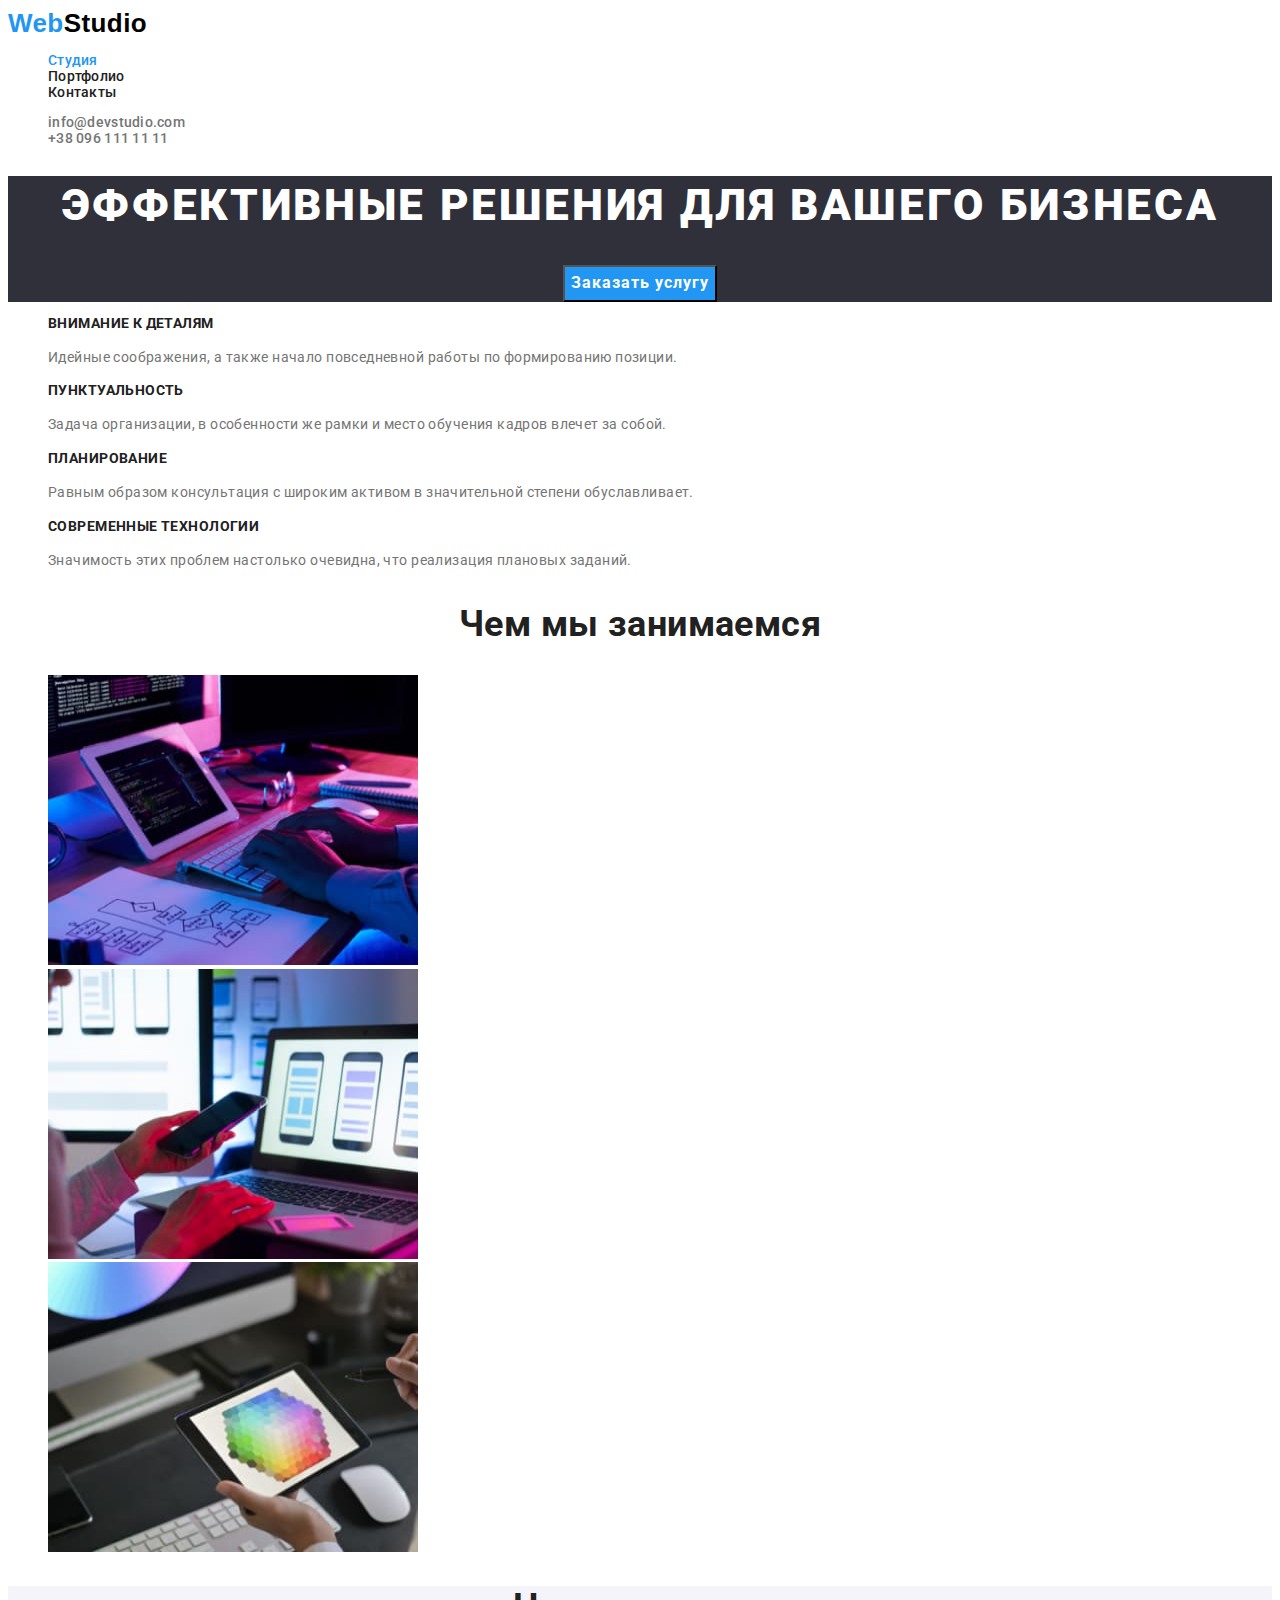
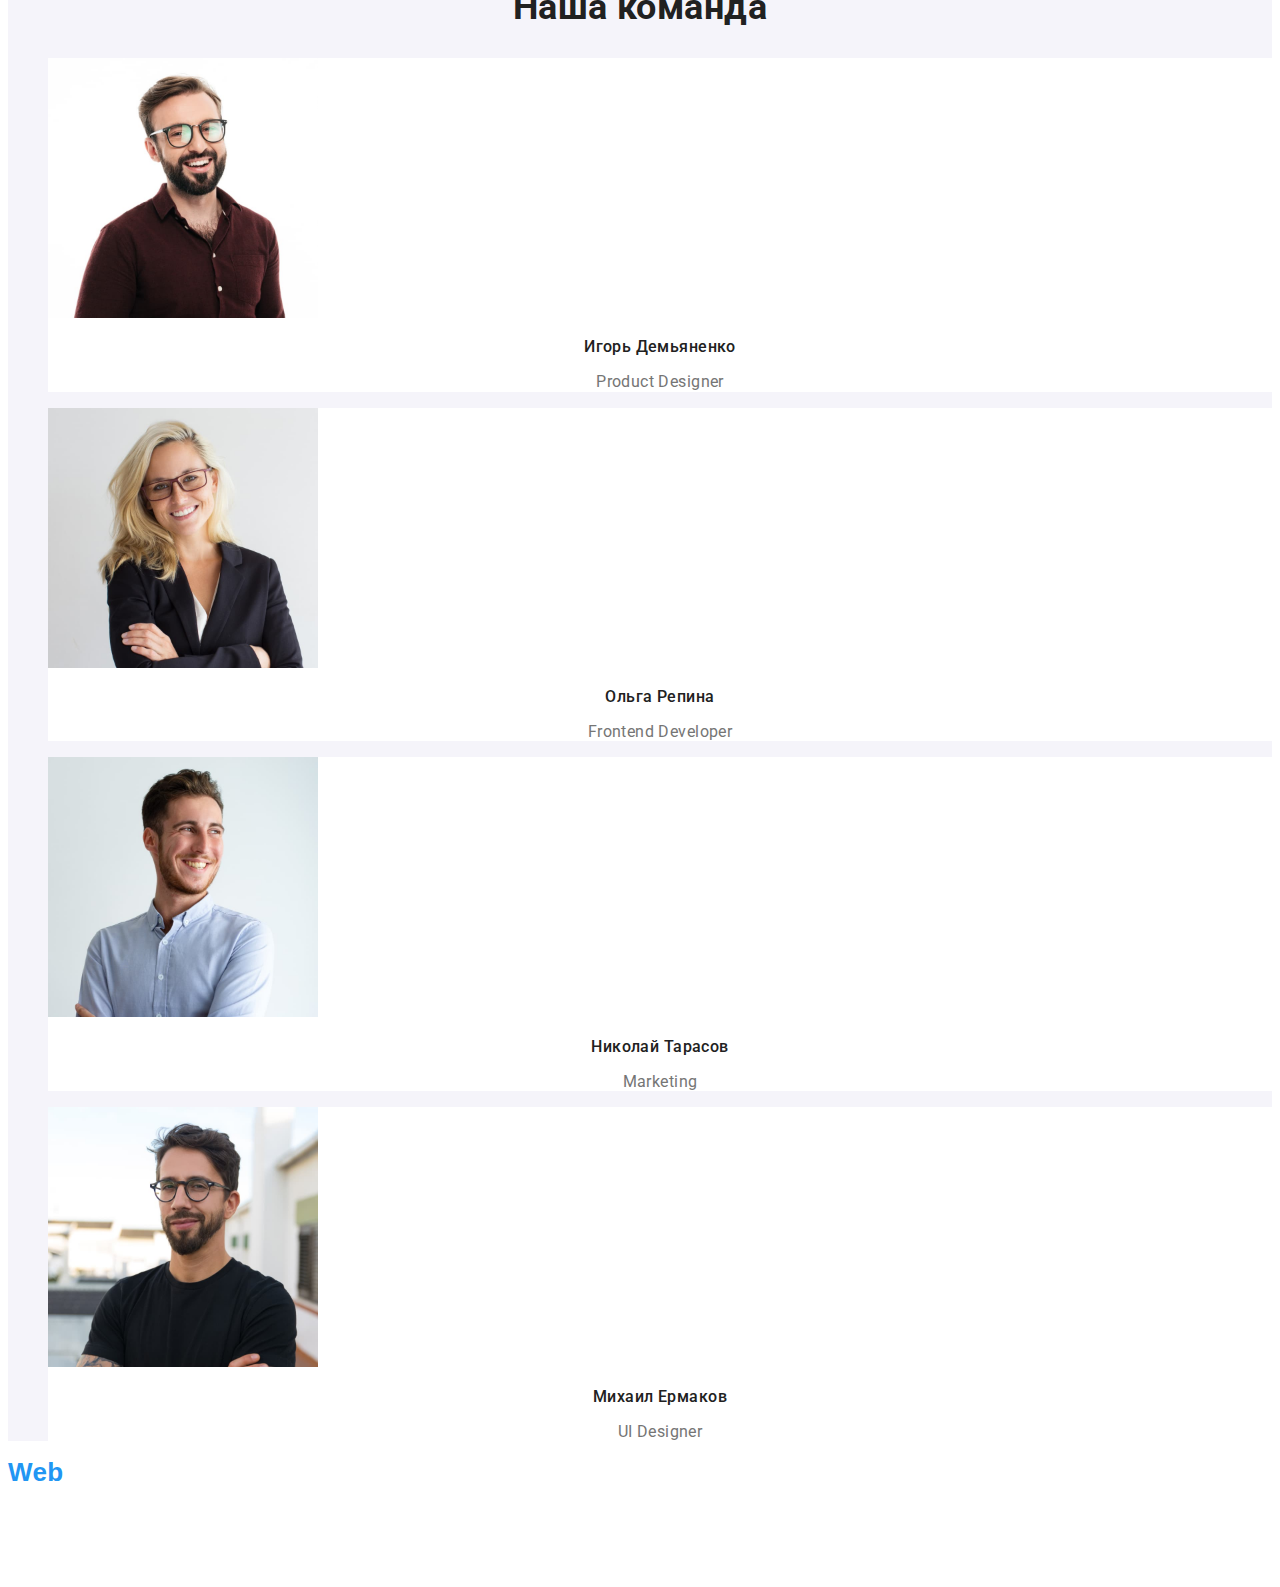
<file: index.html>
<!DOCTYPE html>
<html lang="ru">
  <head>
    <meta charset="UTF-8" />
    <meta http-equiv="X-UA-Compatible" content="IE=edge" />
    <meta name="viewport" content="width=device-width, initial-scale=1.0" />
    <link rel="preconnect" href="https://fonts.gstatic.com" />
    <link
      href="https://fonts.googleapis.com/css2?family=Raleway:wght@700&family=Roboto:wght@400;500;700;900&display=swap"
      rel="stylesheet"
    />
    <link
      rel="stylesheet"
      href="https://cdnjs.cloudflare.com/ajax/libs/modern-normalize/1.1.0/modern-normalize.min.css"
      integrity="sha512-wpPYUAdjBVSE4KJnH1VR1HeZfpl1ub8YT/NKx4PuQ5NmX2tKuGu6U/JRp5y+Y8XG2tV+wKQpNHVUX03MfMFn9Q=="
      crossorigin="anonymous"
      referrerpolicy="no-referrer"
    />
    <link rel="stylesheet" href="./css/styles.css" />
    <title>Студия</title>
  </head>
  <body>
    <header>
      <nav class="nav">
        <a class="logo link" href="./index.html" lang="en"
          ><span class="logo-span">Web</span>Studio</a
        >
        <ul class="nav-site list">
          <li class="nav-site-item">
            <a class="nav-site-link link current" href="./index.html">Студия</a>
          </li>
          <li class="nav-site-item">
            <a class="nav-site-link link" href="./portfolio.html">Портфолио</a>
          </li>
          <li class="nav-site-item">
            <a class="nav-site-link link" href="">Контакты</a>
          </li>
        </ul>
      </nav>
      <ul class="nav-contact list">
        <li class="nav-contact-item">
          <a class="nav-contact-link link" href="mailto:info@devstudio.com">info@devstudio.com</a>
        </li>
        <li class="nav-contact-item">
          <a class="nav-contact-link link" href="tel:00380961111111">+38 096 111 11 11</a>
        </li>
      </ul>
    </header>
    <main>
      <!--HERO-->
      <section class="hero-section">
        <h1 class="hero-title">Эффективные решения для вашего бизнеса</h1>
        <button class="hero-btn" type="button">Заказать услугу</button>
      </section>
      <!--FEATURES-->
      <section class="features-section">
        <!--h2 for this section must be hidden via css-->
        <h2 class="features-title" hidden>Особенности</h2>
        <ul class="features-list list">
          <li class="features-list-item">
            <h3 class="features-list-subtitle">Внимание к деталям</h3>
            <p class="features-list-description">
              Идейные соображения, а также начало повседневной работы по формированию позиции.
            </p>
          </li>
          <li class="features-list-item">
            <h3 class="features-list-subtitle">Пунктуальность</h3>
            <p class="features-list-description">
              Задача организации, в особенности же рамки и место обучения кадров влечет за собой.
            </p>
          </li>
          <li class="features-list-item">
            <h3 class="features-list-subtitle">Планирование</h3>
            <p class="features-list-description">
              Равным образом консультация с широким активом в значительной степени обуславливает.
            </p>
          </li>
          <li class="features-list-item">
            <h3 class="features-list-subtitle">Современные технологии</h3>
            <p class="features-list-description">
              Значимость этих проблем настолько очевидна, что реализация плановых заданий.
            </p>
          </li>
        </ul>
      </section>
      <!--WHAT WE DO-->
      <section class="what-we-do-section">
        <h2 class="what-we-do-title">Чем мы занимаемся</h2>
        <ul class="what-we-do-list list">
          <li class="what-we-do-list-item">
            <img
              class="what-we-do-image-1"
              src="./images/studio/what_we_do/img_1.jpg"
              alt="программист набирает код"
              width="370"
              height="290"
            />
          </li>
          <li class="what-we-do-list-item">
            <img
              class="what-we-do-image-2"
              src="./images/studio/what_we_do/img_2.jpg"
              alt="дизайнер выбирает макет мобильной страницы"
              width="370"
              height="290"
            />
          </li>
          <li class="what-we-do-list-item">
            <img
              class="what-we-do-image-1"
              src="./images/studio/what_we_do/img_3.jpg"
              alt="дизайнер выбирает цвет из палитры"
              width="370"
              height="290"
            />
          </li>
        </ul>
      </section>
      <!--TEAM-->
      <section class="team-section">
        <h2 class="team-title">Наша команда</h2>
        <ul class="team-list list">
          <li class="team-list-item">
            <img
              class="team-image-1"
              src="./images/studio/team/ihor.jpg"
              alt="улыбающийся мужчина"
              width="270"
              height="260"
            />
            <h3 class="team-subtitle">Игорь Демьяненко</h3>
            <p class="team-description" lang="en">Product Designer</p>
          </li>
          <li class="team-list-item">
            <img
              class="team-image-2"
              src="./images/studio/team/olga.jpg"
              alt="улыбающаяся девушка"
              width="270"
              height="260"
            />
            <h3 class="team-subtitle">Ольга Репина</h3>
            <p class="team-description" lang="en">Frontend Developer</p>
          </li>
          <li class="team-list-item">
            <img
              class="team-image-3"
              src="./images/studio/team/nikolai.jpg"
              alt="улыбающийся мужчина"
              width="270"
              height="260"
            />
            <h3 class="team-subtitle">Николай Тарасов</h3>
            <p class="team-description" lang="en">Marketing</p>
          </li>
          <li class="team-list-item">
            <img
              class="team-image-4"
              src="./images/studio/team/mykhail.jpg"
              alt="улыбающийся мужчина"
              width="270"
              height="260"
            />
            <h3 class="team-subtitle">Михаил Ермаков</h3>
            <p class="team-description" lang="en">UI Designer</p>
          </li>
        </ul>
      </section>
    </main>
    <footer>
      <a class="logo link" href="./index.html" lang="en"
        ><span class="logo-span">Web</span><span class="logo-footer-span">Studio</span></a
      >
      <address>
        <ul class="address list">
          <li class="address-item">
            <a
              class="address-map link"
              href="https://goo.gl/maps/WBp1z51C1kAFo6pN6"
              target="_blank"
              rel="noopener noreferrer"
              >г. Киев, пр-т Леси Украинки, 26</a
            >
          </li>
          <li class="address-item">
            <a class="address-mail link" href="mailto:info@devstudio.com">info@devstudio.com</a>
          </li>
          <li class="address-item">
            <a class="address-tel link" href="tel:00380961111111">+38 096 111 11 11</a>
          </li>
        </ul>
      </address>
    </footer>
  </body>
</html>
</file>
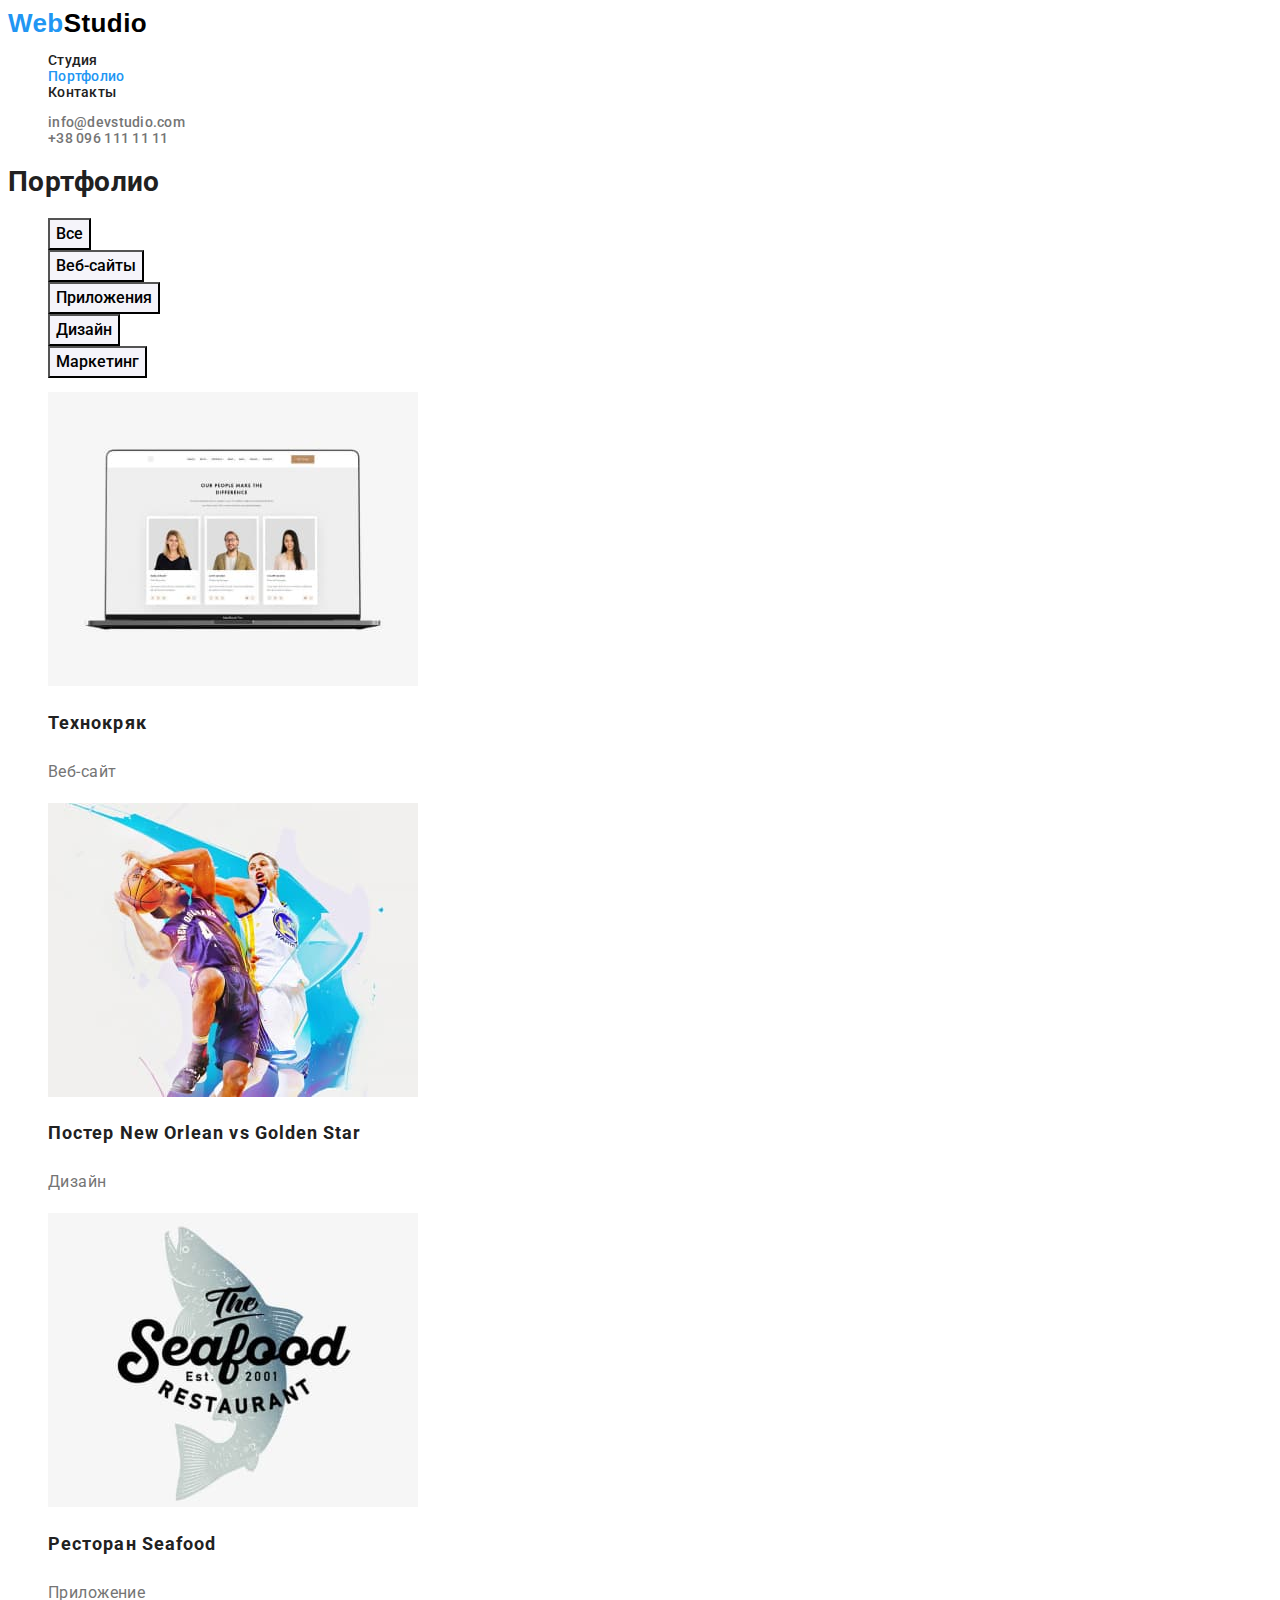
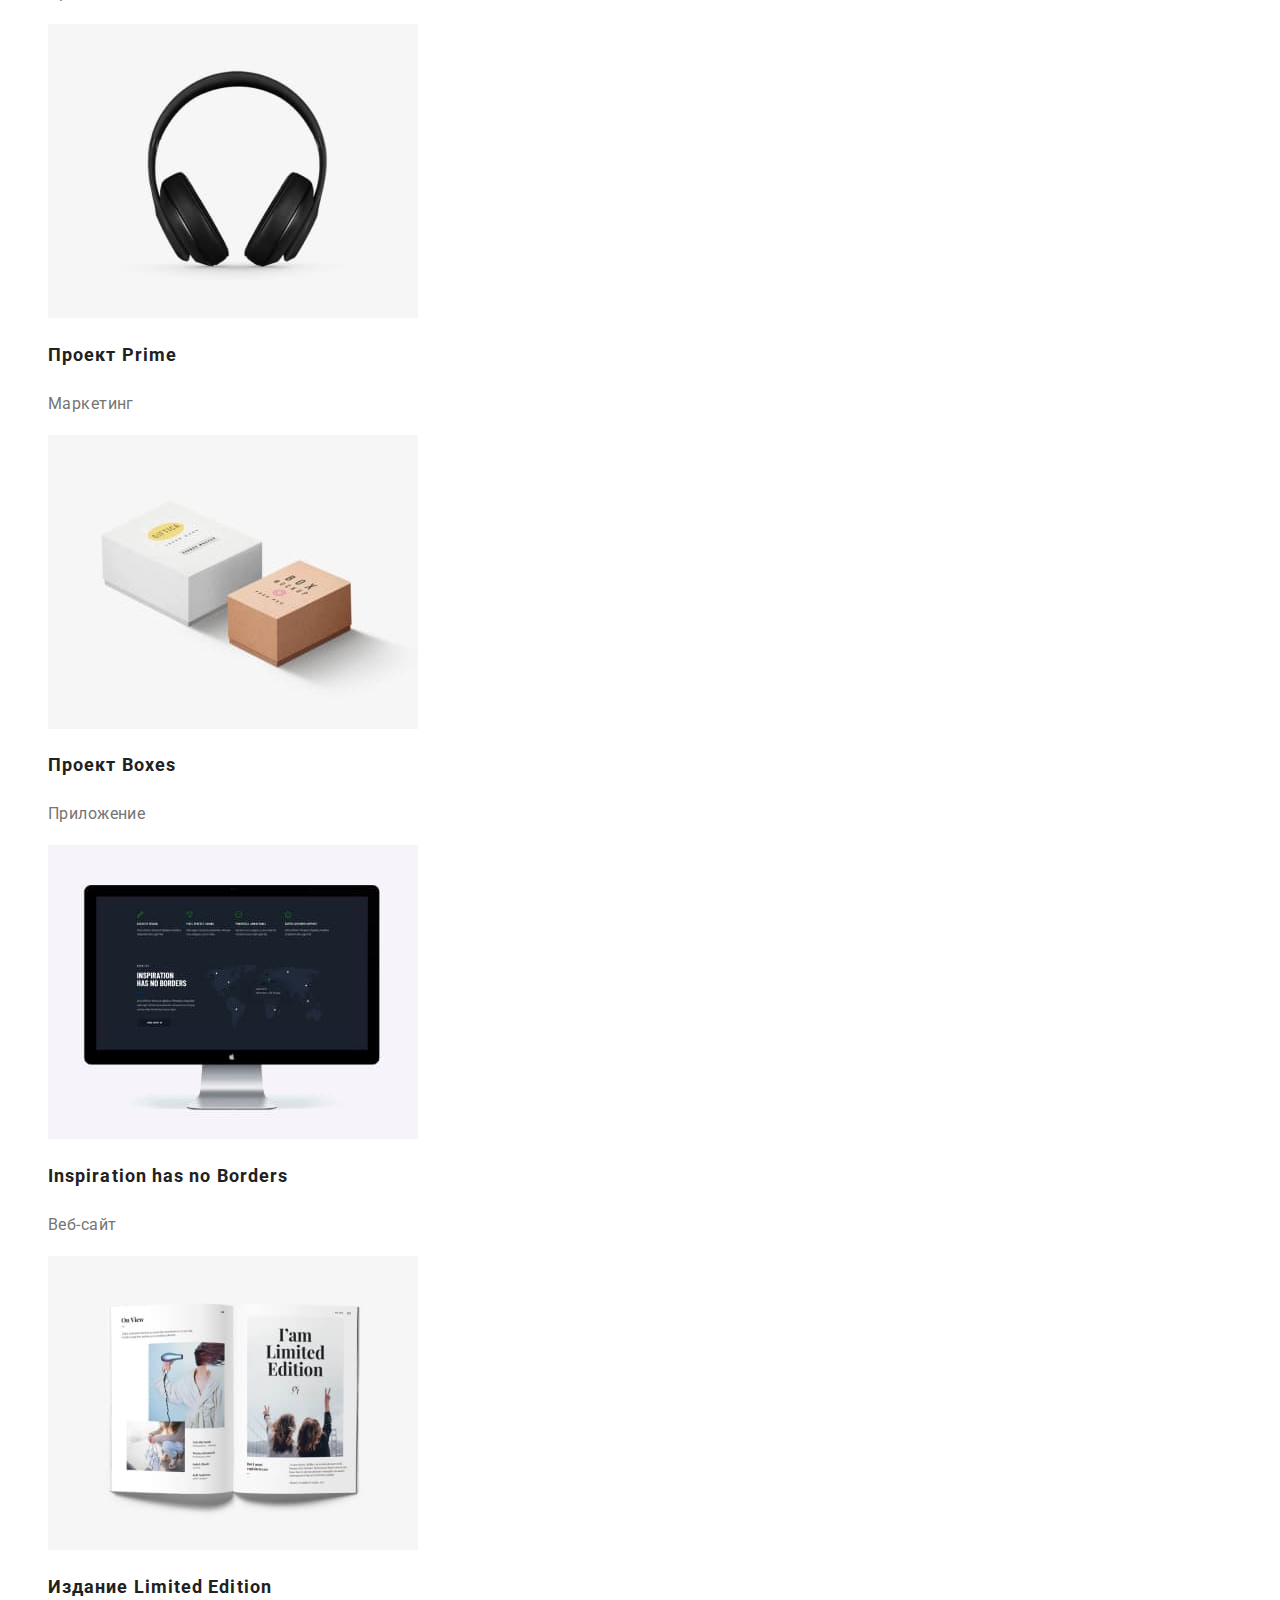
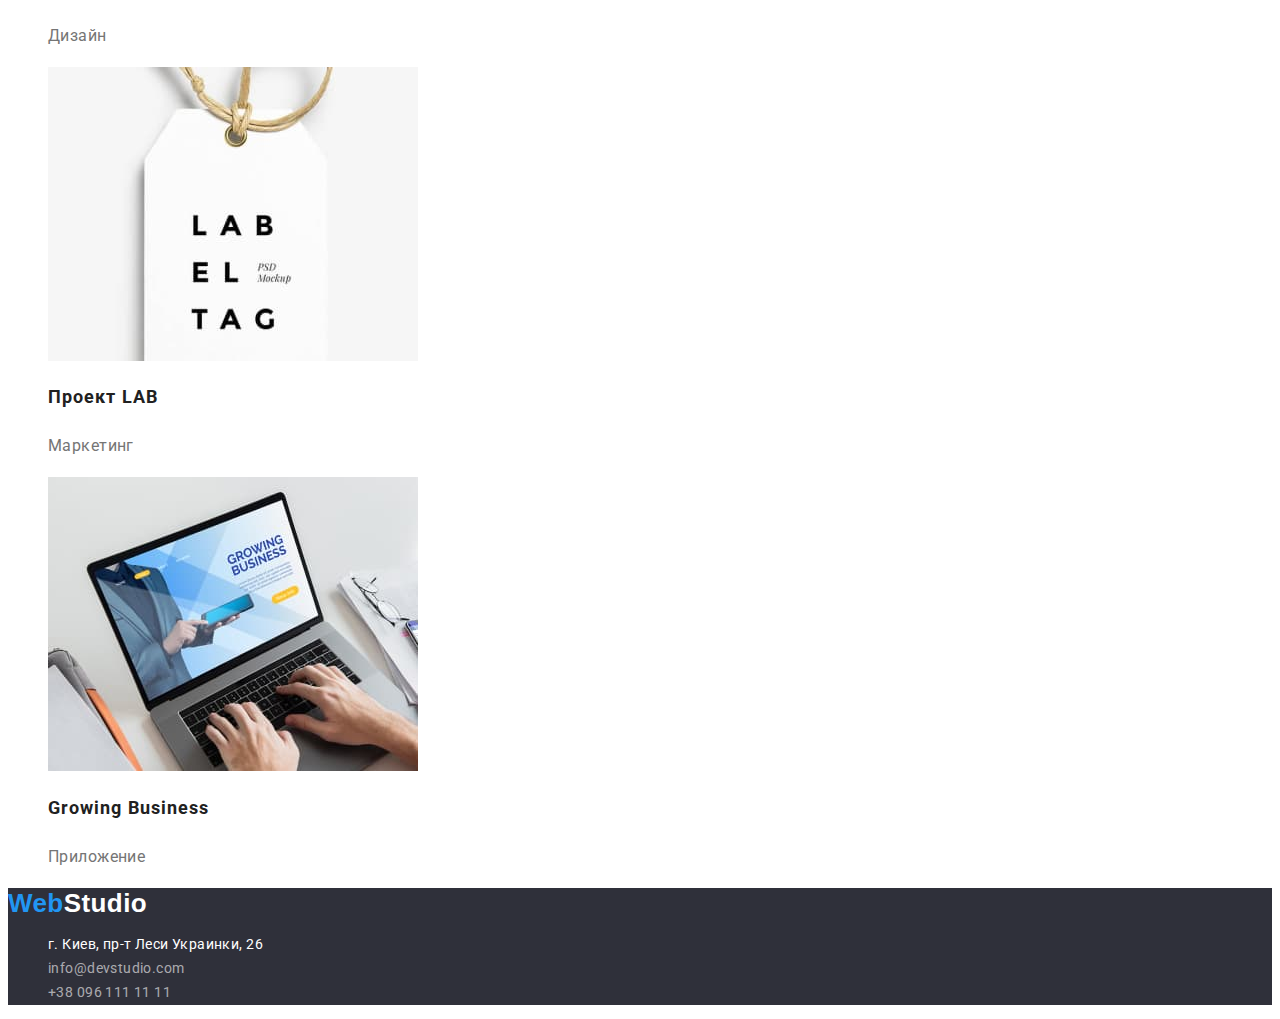
<file: portfolio.html>
<!DOCTYPE html>
<html lang="ru">
  <head>
    <meta charset="UTF-8" />
    <meta http-equiv="X-UA-Compatible" content="IE=edge" />
    <meta name="viewport" content="width=device-width, initial-scale=1.0" />
    <link rel="preconnect" href="https://fonts.gstatic.com" />
    <link
      href="https://fonts.googleapis.com/css2?family=Raleway:wght@700&family=Roboto:wght@400;500;700;900&display=swap"
      rel="stylesheet"
    />
    <link
      rel="stylesheet"
      href="https://cdnjs.cloudflare.com/ajax/libs/modern-normalize/1.1.0/modern-normalize.min.css"
      integrity="sha512-wpPYUAdjBVSE4KJnH1VR1HeZfpl1ub8YT/NKx4PuQ5NmX2tKuGu6U/JRp5y+Y8XG2tV+wKQpNHVUX03MfMFn9Q=="
      crossorigin="anonymous"
      referrerpolicy="no-referrer"
    />
    <link rel="stylesheet" href="./css/styles.css" />
    <title>Портфолио</title>
  </head>
  <body>
    <header>
      <nav class="nav">
        <a class="logo link" href="./index.html" lang="en"
          ><span class="logo-span">Web</span>Studio</a
        >
        <ul class="nav-site list">
          <li class="nav-site-item">
            <a class="nav-site-link link" href="./index.html">Студия</a>
          </li>
          <li class="nav-site-item">
            <a class="nav-site-link link current" href="./portfolio.html">Портфолио</a>
          </li>
          <li class="nav-site-item">
            <a class="nav-site-link link" href="">Контакты</a>
          </li>
        </ul>
      </nav>
      <ul class="nav-contact list">
        <li class="nav-contact-item">
          <a class="nav-contact-link link" href="mailto:info@devstudio.com">info@devstudio.com</a>
        </li>
        <li class="nav-contact-item">
          <a class="nav-contact-link link" href="tel:00380961111111">+38 096 111 11 11</a>
        </li>
      </ul>
    </header>
    <main>
      <!-- PORTFOLIO -->
      <section class="portfolio-section">
        <!--h1 for this section must be hidden via css-->
        <h1 class="portfolio-title">Портфолио</h1>
        <div class="filter">
          <ul class="portfolio-filter list">
            <li class="portfolio-filter-item">
              <button class="portfolio-filter-btn" type="button">Все</button>
            </li>
            <li class="portfolio-filter-item">
              <button class="portfolio-filter-btn" type="button">Веб-сайты</button>
            </li>
            <li class="portfolio-filter-item">
              <button class="portfolio-filter-btn" type="button">Приложения</button>
            </li>
            <li class="portfolio-filter-item">
              <button class="portfolio-filter-btn" type="button">Дизайн</button>
            </li>
            <li class="portfolio-filter-item">
              <button class="portfolio-filter-btn" type="button">Маркетинг</button>
            </li>
          </ul>
        </div>
        <div class="works">
          <ul class="portfolio-works list">
            <li class="portfolio-works-item">
              <img
                class="portfolio-works-image"
                src="./images/portfolio/img_1.jpg"
                alt="ноутбук с открытым веб-сайтом"
                width="370"
                height="294"
              />
              <h2 class="portfolio-works-subtitle">Технокряк</h2>
              <p class="portfolio-works-description">Веб-сайт</p>
            </li>
            <li class="portfolio-works-item">
              <img
                class="portfolio-works-image"
                src="./images/portfolio/img_2.jpg"
                alt="баскетболисты играют"
                width="370"
                height="294"
              />
              <h2 class="portfolio-works-subtitle">
                Постер <span lang="en">New Orlean vs Golden Star</span>
              </h2>
              <p class="portfolio-works-description">Дизайн</p>
            </li>
            <li class="portfolio-works-item">
              <img
                class="portfolio-works-image"
                src="./images/portfolio/img_3.jpg"
                alt="логотип ресторана с рыбой"
                width="370"
                height="294"
              />
              <h2 class="portfolio-works-subtitle">Ресторан <span lang="en">Seafood</span></h2>
              <p class="portfolio-works-description">Приложение</p>
            </li>
            <li class="portfolio-works-item">
              <img
                class="portfolio-works-image"
                src="./images/portfolio/img_4.jpg"
                alt="наушники"
                width="370"
                height="294"
              />
              <h2 class="portfolio-works-subtitle">Проект <span lang="en">Prime</span></h2>
              <p class="portfolio-works-description">Маркетинг</p>
            </li>
            <li class="portfolio-works-item">
              <img
                class="portfolio-works-image"
                src="./images/portfolio/img_5.jpg"
                alt="две картонные коробки"
                width="370"
                height="294"
              />
              <h2 class="portfolio-works-subtitle">Проект <span lang="en">Boxes</span></h2>
              <p class="portfolio-works-description">Приложение</p>
            </li>
            <li class="portfolio-works-item">
              <img
                class="portfolio-works-image"
                src="./images/portfolio/img_6.jpg"
                alt="десктоп с открытым веб-сайтом"
                width="370"
                height="294"
              />
              <h2 class="portfolio-works-subtitle" lang="en">Inspiration has no Borders</h2>
              <p class="portfolio-works-description">Веб-сайт</p>
            </li>
            <li class="portfolio-works-item">
              <img
                class="portfolio-works-image"
                src="./images/portfolio/img_7.jpg"
                alt="открытая книга"
                width="370"
                height="294"
              />
              <h2 class="portfolio-works-subtitle">
                Издание <span lang="en">Limited Edition</span>
              </h2>
              <p class="portfolio-works-description">Дизайн</p>
            </li>
            <li class="portfolio-works-item">
              <img
                class="portfolio-works-image"
                src="./images/portfolio/img_8.jpg"
                alt="бирка"
                width="370"
                height="294"
              />
              <h2 class="portfolio-works-subtitle">Проект <span lang="en">LAB</span></h2>
              <p class="portfolio-works-description">Маркетинг</p>
            </li>
            <li class="portfolio-works-item">
              <img
                class="portfolio-works-image"
                src="./images/portfolio/img_9.jpg"
                alt="мужские руки на ноутбуке с открытым веб-сайтом"
                width="370"
                height="294"
              />
              <h2 class="portfolio-works-subtitle" lang="en">Growing Business</h2>
              <p class="portfolio-works-description">Приложение</p>
            </li>
          </ul>
        </div>
      </section>
    </main>
    <footer class="footer">
      <a class="logo link" href="./index.html" lang="en"
        ><span class="logo-span">Web</span><span class="logo-footer-span">Studio</span></a
      >
      <address>
        <ul class="address list">
          <li class="address-item">
            <a
              class="address-map link"
              href="https://goo.gl/maps/WBp1z51C1kAFo6pN6"
              target="_blank"
              rel="noopener noreferrer"
              >г. Киев, пр-т Леси Украинки, 26</a
            >
          </li>
          <li class="address-item">
            <a class="address-mail link" href="mailto:info@devstudio.com">info@devstudio.com</a>
          </li>
          <li class="address-item">
            <a class="address-tel link" href="tel:00380961111111">+38 096 111 11 11</a>
          </li>
        </ul>
      </address>
    </footer>
  </body>
</html>
</file>
<file: css/styles.css>
:root {
  --white-color: #ffffff;
  --black-color: #000000;
  --accent-color: #2196f3;
  --primary-text-color: #212121;
  --secondary-text-color: #757575;
  --primary-background-color: #f5f4fa;
  --secondary-background-color: #2f303a;
  --primary-font: 'roboto', sans-serif;
  --secondary-font: 'relaway', sans-serif;
}

body {
  font-family: var(--primary-font);
  font-size: 14px;
  letter-spacing: 0.03em;
  line-height: 1.19;
  color: var(--primary-text-color);
}

/* =========DROP STYLES========== */
.link {
  text-decoration: none;
}

.list {
  list-style: none;
}
/* =========END DROP STYLES========== */

/* ============HEADER============= */
/* =============LOGO============= */
.logo {
  font-family: var(--secondary-font);
  font-weight: 700;
  font-size: 26px;
  color: var(--black-color);
}

.logo-span {
  color: var(--accent-color);
}

.logo-footer-span {
  color: var(--white-color);
}
/* =============END LOGO============= */

/* ============NAVIGATION============== */
.nav-site,
.nav-contact {
  font-weight: 500;
  line-height: 1.14;
  letter-spacing: 0.02em;
}

.nav-site-link {
  color: inherit;
}

.current {
  color: var(--accent-color);
}

.nav-contact-link {
  color: var(--secondary-text-color);
}

.nav-site-link:hover,
.nav-site-link:focus,
.nav-contact-link:hover,
.nav-contact-link:focus {
  color: var(--accent-color);
}
/* ============END NAVIGATION============== */
/* ============END HEADER============= */

/* =============FOOTER============= */
.footer {
  background-color: var(--secondary-background-color);
}

.address {
  font-style: normal;
  line-height: 1.71;
}

.address-map {
  color: #ffffff;
}

.address-mail,
.address-tel {
  color: rgba(255, 255, 255, 0.6);
}

.address-item .link:hover,
.address-item .link:focus {
  color: var(--accent-color);
}
/* =============END FOOTER============= */

/* ==============HERO============== */
.hero-section {
  text-align: center;
  background-color: var(--secondary-background-color);
}

.hero-title {
  font-weight: 900;
  font-size: 44px;
  line-height: 1.36;
  letter-spacing: 0.06em;
  text-transform: uppercase;
  color: var(--white-color);
}

.hero-btn {
  font-family: inherit;
  font-weight: 700;
  font-size: 16px;
  line-height: 1.88;
  align-items: center;
  letter-spacing: 0.06em;
  color: var(--white-color);
  background-color: var(--accent-color);
  cursor: pointer;
}
/* =============END HERO============== */

/* =============FEATURES============ */
.features-list-subtitle {
  font-weight: bold;
  font-size: inherit;
  line-height: 1.14;
  text-transform: uppercase;
}

.features-list-description {
  line-height: 1.71;
  color: var(--secondary-text-color);
}
/* =============END FEATURES============ */

/* =============WHAT WE DO=========== */
.what-we-do-title {
  font-weight: bold;
  font-size: 36px;
  line-height: 1.17;
  text-align: center;
}
/* =============END WHAT WE DO=========== */

/* =============TEAM============ */
.team-section {
  background-color: var(--primary-background-color);
}

.team-title {
  font-weight: bold;
  font-size: 36px;
  line-height: 1.17;
  text-align: center;
}

.team-list-item {
  background-color: var(--white-color);
}

.team-subtitle {
  font-weight: 500;
  font-size: 16px;
  text-align: center;
}

.team-description {
  font-size: 16px;
  text-align: center;
  color: var(--secondary-text-color);
}
/* =============END TEAM============ */

/* ============PORTFOLIO============ */
.portfolio-filter-btn {
  font-family: inherit;
  font-weight: 500;
  font-size: 16px;
  line-height: 1.63;
  text-align: center;
  background-color: var(--primary-background-color);
  cursor: pointer;
}

.portfolio-filter-btn:hover,
.portfolio-filter-btn:focus {
  background-color: var(--accent-color);
}

.portfolio-works-subtitle {
  font-weight: bold;
  font-size: 18px;
  line-height: 2;
  letter-spacing: 0.06em;
}

.portfolio-works-description {
  font-size: 16px;
  line-height: 1.88;
  color: var(--secondary-text-color);
}
/* ============END PORTFOLIO============ */
</file>
